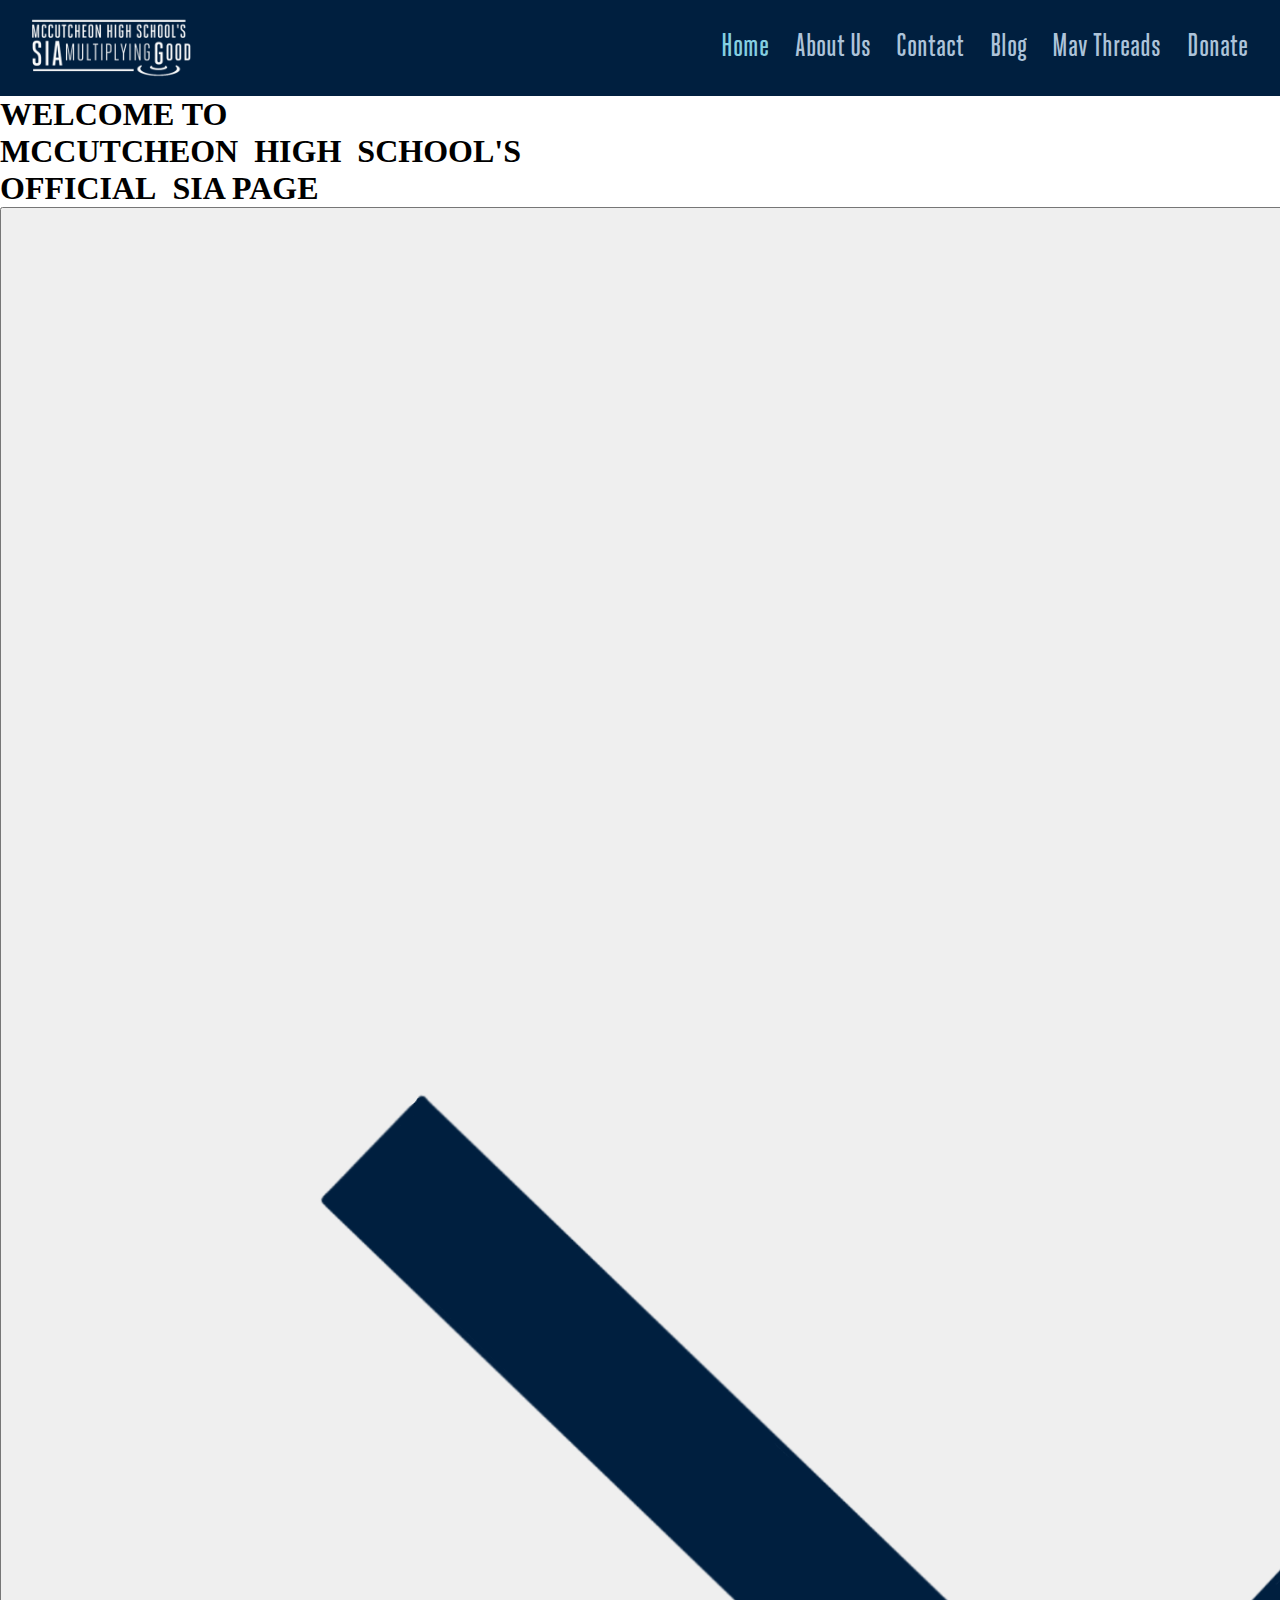
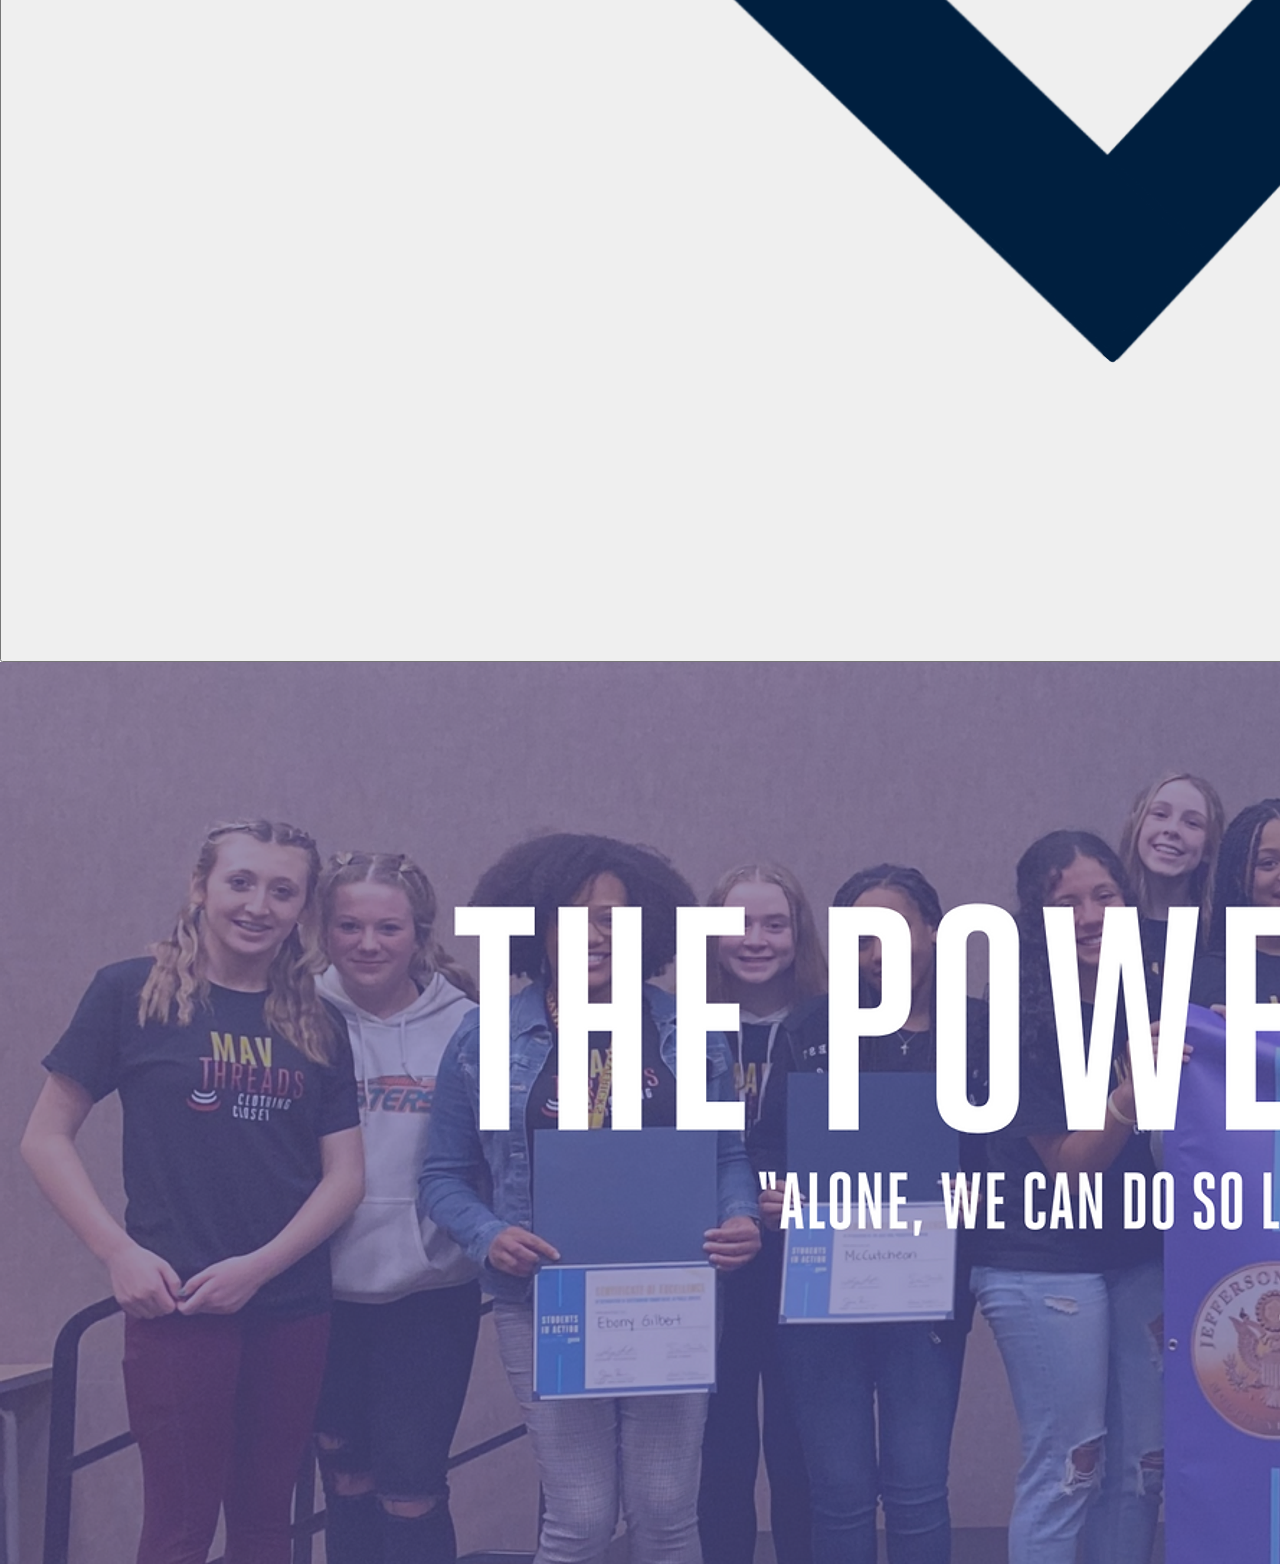
<file: index.html>
<!DOCTYPE html>

<html lang="en">
  <head>
    <meta charset="utf-8" />
    <meta name="viewport" content="width=device-width, initial-scale=1.0" />
    <meta name="website_creator" content="Owen_Wright" />
    <link rel="stylesheet" href="styles.css" />
    <!-- default favicon -->
    <link rel="icon" type="image/x-icon" href="images/favicon.ico" />
    <!-- wideley used favicon -->
    <link rel="icon" href="images/favicon.ico" sizes="32x32" type="image/ico" />
    <!-- for apple mobile devices -->
    <link
      rel="apple-touch-icon-precomposed"
      href="images/favicon.ico"
      type="image/svg"
      sizes="152x152"
    />
    <link
      rel="apple-touch-icon-precomposed"
      href="images/favicon.ico"
      type="image/svg"
      sizes="120x120"
    />
    <title>Home | SIA</title>
  </head>

  <body>
    <header>
      <nav>
        <header>
          <div class="header-wrapper">
            <a href="home.html" class="logo-name">
              <div class="logo-pic"><img src="images/sia-logo.webp" /></div>
            </a>
            <input id="menu-toggle" type="checkbox" />
            <label class="menu-button-container" for="menu-toggle">
              <div class="menu-button"></div>
            </label>
            <nav class="menu">
              <li class="name-one">
                <span><a href="home.html" class="selected">Home</a></span>
              </li>
              <li class="name-two">
                <span><a href="about.html" class="other">About Us</a></span>
              </li>
              <li class="name-three">
                <span><a href="contact.html" class="other">Contact</a></span>
              </li>
              <li class="name-four">
                <span><a href="blog.html" class="other">Blog</a></span>
              </li>
              <li class="name-five">
                <span
                  ><a href="threads.html" class="other">Mav Threads</a></span
                >
              </li>
              <li class="name-six">
                <span><a href="donate.html" class="other">Donate</a></span>
              </li>
            </nav>
          </div>
        </header>
      </nav>
    </header>
    <section class="hero">
      <div class="hero-inner">
        <h1 class="top">WELCOME TO</h1>
        <div class="divider"></div>
        <h1 class="mid">
          MCCUTCHEON <span class="dark">&nbsp;HIGH&nbsp;</span> SCHOOL'S
        </h1>
        <h1 class="bot"><span> OFFICIAL&nbsp;</span> SIA PAGE</h1>
        <div class="scroll">
          <button onClick="document.getElementById('lower').scrollIntoView();">
            <img class="arrow" src="images/arrow.png" />
          </button>
        </div>
      </div>
    </section>
    <main id="lower"><img src="images/Group-Pic.webp" /></main>
    <footer></footer>
  </body>
</html>
</file>
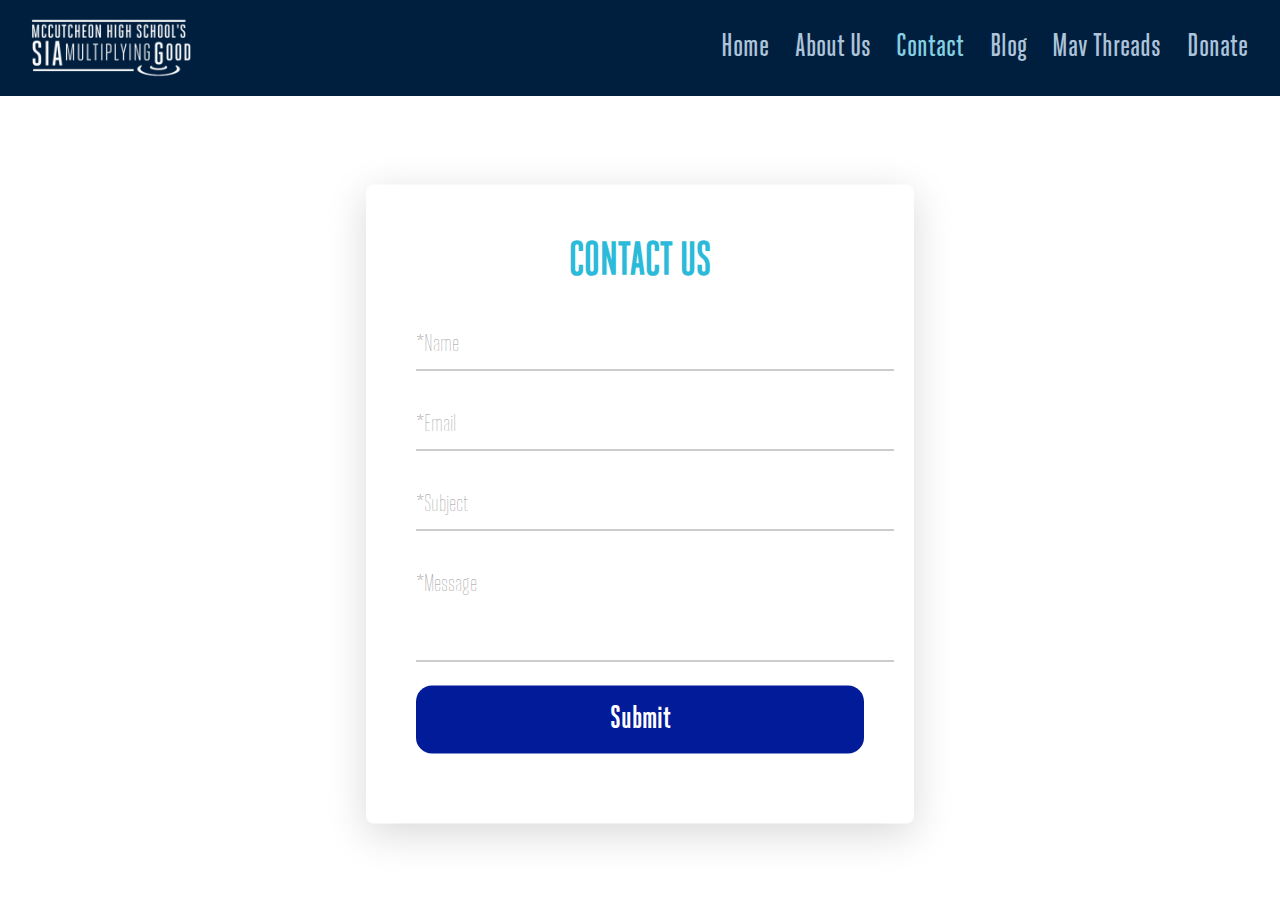
<file: contact.html>
<!DOCTYPE html>

<html lang="en">
  <head>
    <meta charset="utf-8" />
    <meta name="viewport" content="width=device-width, initial-scale=1.0" />
    <meta name="website_creator" content="Owen_Wright" />
    <link rel="stylesheet" href="styles.css" />
    <!-- default favicon -->
    <link rel="icon" type="image/x-icon" href="images/favicon.ico" />
    <!-- wideley used favicon -->
    <link rel="icon" href="images/favicon.ico" sizes="32x32" type="image/ico" />
    <!-- for apple mobile devices -->
    <link
      rel="apple-touch-icon-precomposed"
      href="images/favicon.ico"
      type="image/svg"
      sizes="152x152"
    />
    <link
      rel="apple-touch-icon-precomposed"
      href="images/favicon.ico"
      type="image/svg"
      sizes="120x120"
    />
    <title>Contact Us | SIA</title>
  </head>

  <style>
    body {
      background-repeat: no-repeat;
      background-position: center;
      text-align: center;
      width: 100vw;
      height: 100vh;
    }

    .container {
      z-index: 4;
      position: absolute;
      top: 56%;
      left: 50%;
      transform: translate(-50%, -50%);
      width: 35vw;
      background: #fff;
      padding: 50px;
      box-shadow: 0 10px 40px rgba(0, 0, 0, 0.151);
      border-radius: 0.5em;
      overflow: hidden;
    }

    .container h1 {
      color: #2bbad9;
      font-family: "HeroicCondensedRegular";
      font-size: 46px;
      margin: 0 0 30px;
      padding: 0;
      text-transform: uppercase;
    }

    .container input {
      outline: none;
      font-family: "HeroicCondensedRegular";
      padding: 15px 15px;
      margin-bottom: 30px;
      font-size: 16px;
    }

    .container label {
      font-family: "HeroicCondensedThin";
      color: #cccccc;
      font-size: 24px;
    }

    .container textarea {
      height: 80px;
      padding: 10px 15px;
      margin-bottom: 20px;
      resize: none;
      font-size: 16px;
      font-family: "HeroicCondensedRegular";
    }

    .container input,
    textarea {
      width: 100%;
      outline: none;
      border: none;
      border-bottom: 1px solid #999;
      font-family: "HeroicCondensedRegular";
    }

    button {
      background-color: #021b99;
      font-size: 32px;
      font-family: "HeroicCondensedBold";
      outline: none;
      padding: 15px 30px;
      margin-bottom: 20px;
      width: 100%;
      border-radius: 0.5em;
      border: none;
      color: #fff;
      cursor: pointer;
    }

    button:hover {
      background-color: #031fab;
    }

    .container form div {
      position: relative;
    }

    .container form div label {
      position: absolute;
      top: 10px;
      left: 0;
      pointer-events: none;
      color: #999;
      transition: 0.3s;
    }

    .container input:focus ~ label,
    .container textarea:focus ~ label,
    .container input:valid ~ label,
    .container textarea:valid ~ label {
      top: -12px;
      left: 0;
      color: black;
      font-size: 16px;
      font-weight: bold;
    }

    .container input:focus,
    .container textarea:focus,
    .container input:valid,
    .container textarea:valid {
      border-bottom: 1px solid black;
    }

    /* Responsive codes */

    @media only screen and (max-width: 700px) {
      .container {
        width: 75vw;
        padding: 25px;
        margin-top: 10vw;
      }

      input,
      textarea,
      label {
        font-size: 18px;
      }

      .container input {
        width: 65vw;
        z-index: 5;
      }

      .container textarea {
        width: 65vw;
        z-index: 5;
      }
    }
  </style>

  <body>
    <header>
      <nav>
        <header>
          <div class="header-wrapper">
            <a href="home.html" class="logo-name">
              <div class="logo-pic"><img src="images/sia-logo.webp" /></div>
            </a>
            <input id="menu-toggle" type="checkbox" />
            <label class="menu-button-container" for="menu-toggle">
              <div class="menu-button"></div>
            </label>
            <nav class="menu">
              <li class="name-one">
                <span><a href="home.html" class="other">Home</a></span>
              </li>
              <li class="name-two">
                <span><a href="about.html" class="other">About Us</a></span>
              </li>
              <li class="name-three">
                <span><a href="contact.html" class="selected">Contact</a></span>
              </li>
              <li class="name-four">
                <span><a href="blog.html" class="other">Blog</a></span>
              </li>
              <li class="name-five">
                <span
                  ><a href="threads.html" class="other">Mav Threads</a></span
                >
              </li>
              <li class="name-six">
                <span><a href="donate.html" class="other">Donate</a></span>
              </li>
            </nav>
          </div>
        </header>
      </nav>
    </header>
    <main>
      <div class="container">
        <h1>Contact Us</h1>
        <form
          class="contact"
          method="POST"
          name="contact"
          data-netlify="true"
          netlify
          action="/success"
        >
          <div>
            <input type="text" name="name" id="" required />
            <label for="">*Name</label>
          </div>
          <div>
            <input type="email" name="email" id="" required />
            <label for="">*Email</label>
          </div>
          <div>
            <input type="text" name="subject" id="" required />
            <label for="">*Subject</label>
          </div>
          <div>
            <textarea required name="message"></textarea>
            <label for="">*Message</label>
          </div>
          <div>
            <button type="submit">Submit</button>
          </div>
        </form>
      </div>
    </main>
    <footer></footer>
  </body>
</html>
</file>
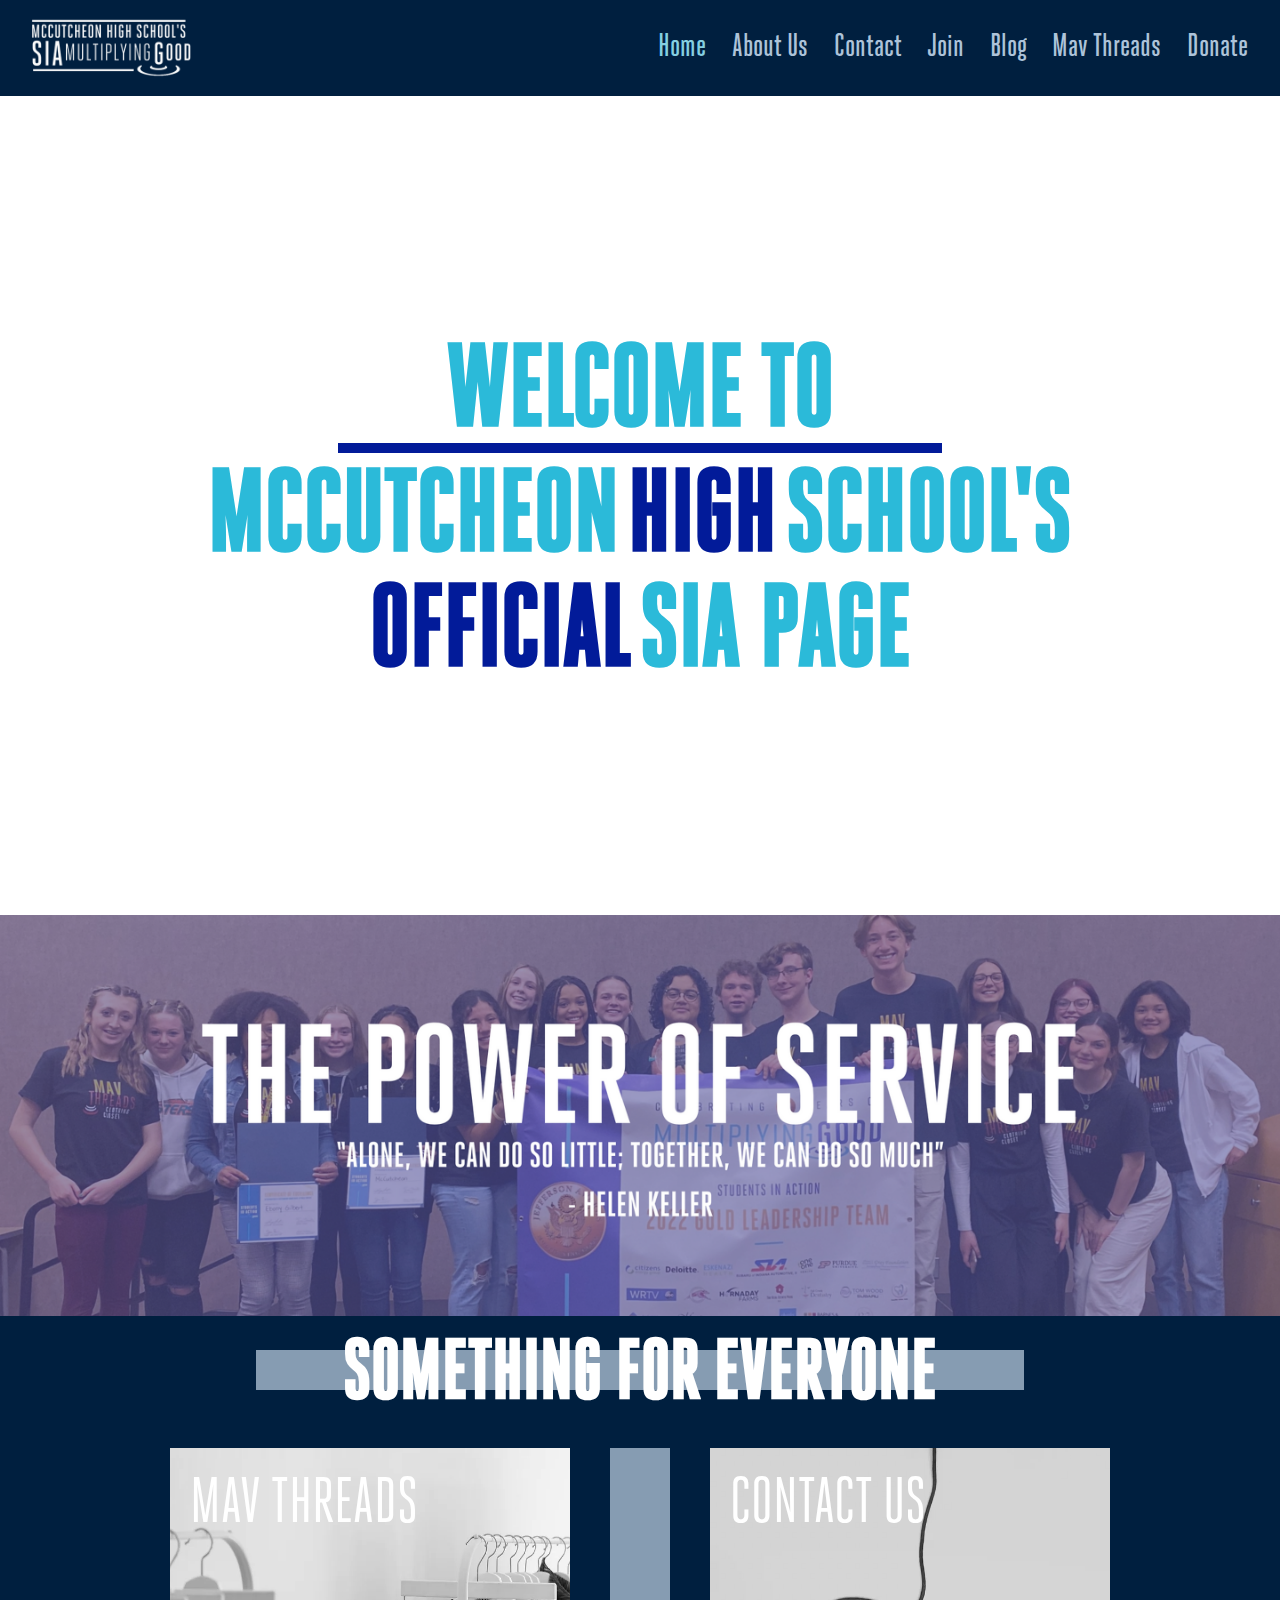
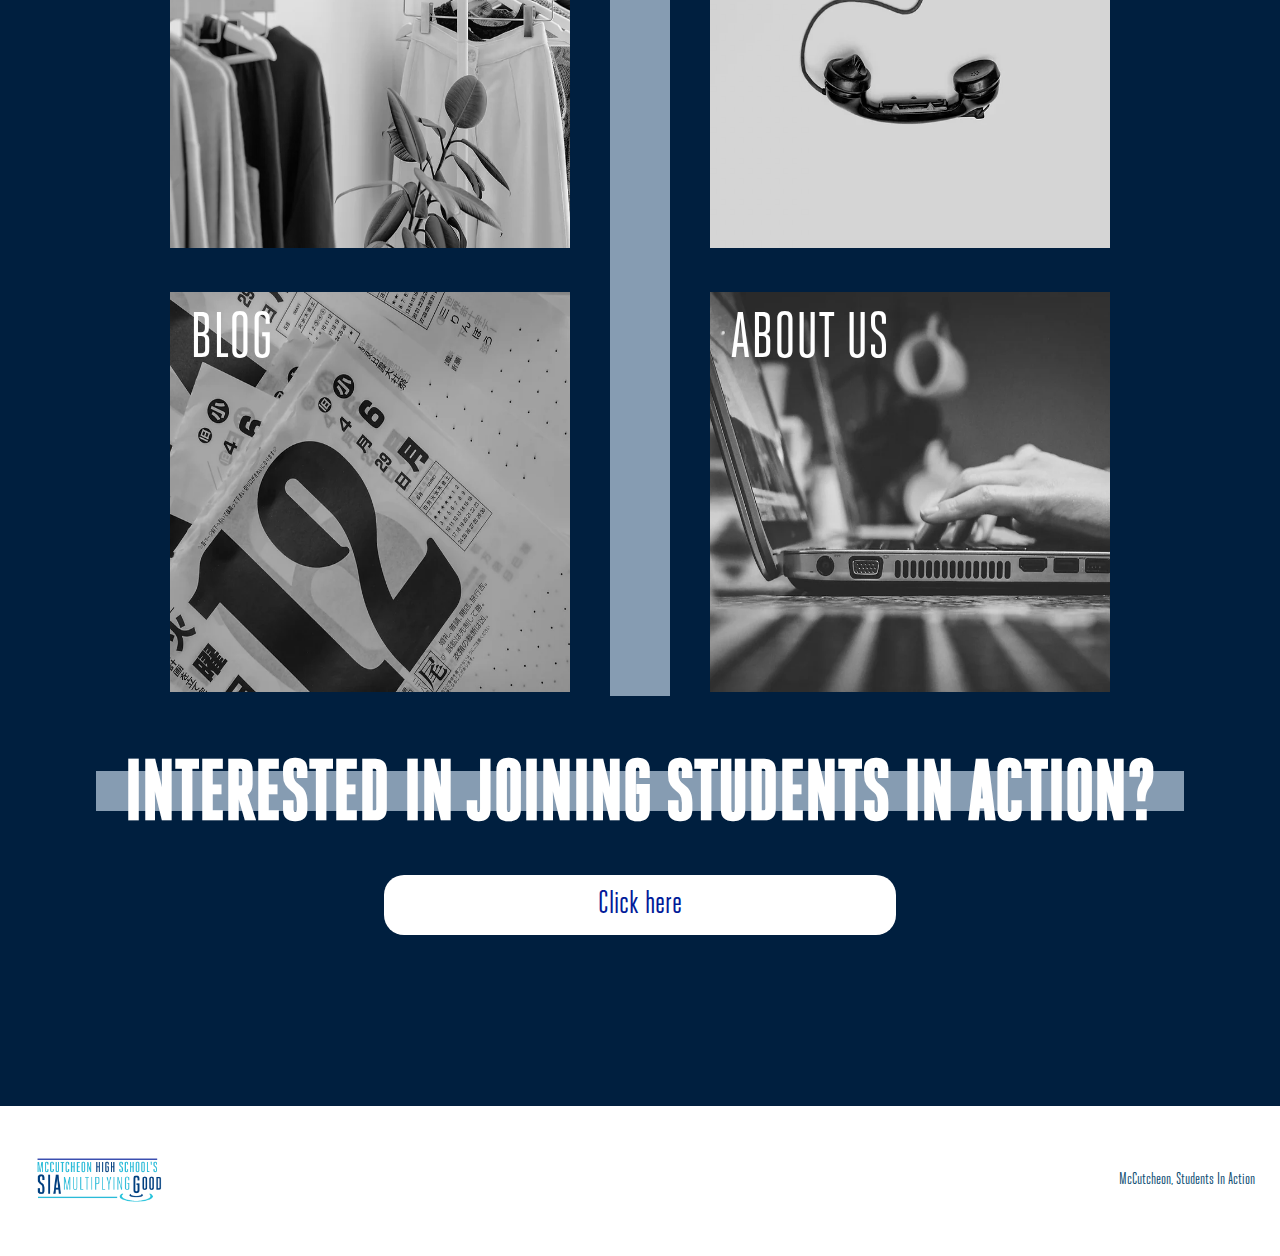
<file: home.html>
<!DOCTYPE html>

<html lang="en">
  <head>
    <meta charset="utf-8" />
    <meta name="viewport" content="width=device-width, initial-scale=1.0" />
    <meta name="website_creator" content="Owen_Wright" />
    <link rel="stylesheet" href="styles.css" />
    <!-- default favicon -->
    <link rel="icon" type="image/x-icon" href="images/favicon.ico" />
    <!-- wideley used favicon -->
    <link rel="icon" href="images/favicon.ico" sizes="32x32" type="image/ico" />
    <!-- for apple mobile devices -->
    <link
      rel="apple-touch-icon-precomposed"
      href="images/favicon.ico"
      type="image/svg"
      sizes="152x152"
    />
    <link
      rel="apple-touch-icon-precomposed"
      href="images/favicon.ico"
      type="image/svg"
      sizes="120x120"
    />
    <title>Home | SIA</title>
  </head>

  <style>
    .hero {
      width: 100vw;
      height: auto;
      display: flex;
      justify-content: center;
      align-items: center;
    }

    .hero {
      width: 100vw;
      height: 91vh;
      display: flex;
      justify-content: center;
      align-items: center;
      background-color: white;
      background-size: cover;
      background-position: center center;
      background-repeat: no-repeat;
      background-attachment: relative;
    }

    .hero h1 {
      display: flex;
      font-family: "HeroicCondensedBold";
      font-size: 9vw;
      text-align: center;
      margin-bottom: -0.2em;
    }

    .hero .divider {
      justify-self: center;
      align-self: center;
      background-color: #021b99;
      width: 70%;
      height: 10px;
    }

    .hero .top,
    .hero .mid,
    .hero .bot {
      color: #2bbad9;
    }

    .hero span {
      color: #021b99;
    }

    main img {
      max-width: 100%;
      height: auto;
      overflow: hidden;
    }

    .scroll {
      position: absolute;
      z-index: 5;
      flex-direction: row;
      display: flex;
      align-self: center;
      justify-content: center;
      text-align: center;
      font-size: 16px;
      margin-top: 35em;
    }

    .scroll button {
      background-color: #26252500;
      border: 0;
    }

    .scroll button:hover {
      cursor: pointer;
    }

    .hero-inner {
      display: flex;
      flex-direction: column;
      justify-content: center;
      align-items: center;
    }

    main .wrapper {
      display: flex;
      height: 100%;
      width: 100%;
      padding-top: 30px;
      padding-bottom: 30px;
      background-color: #001f3f;
      justify-content: center;
      align-items: center;
      flex-direction: column;
    }

    main .text-bkg {
      z-index: 60;
      height: 40px;
      width: 60%;
      background-color: #869cb2;
    }

    main {
      flex-wrap: nowrap;
      background-color: #001f3f;
    }

    main h1 {
      z-index: 65;
      margin-top: -0.75em;
      font-family: "HeroicCondensedBold";
      color: white;
      font-size: 84px;
    }

    main .button-wrapper img {
      filter: grayscale(100%);
      height: 400px;
      width: 400px;
      padding: 20px;
      padding-right: 40px;
      padding-left: 40px;
      text-align: center;
      color: white;
    }

    .button-wrapper {
      display: flex;
    }

    .button-wrapper .divider {
      display: flex;
      justify-self: center;
      align-self: center;
      margin-top: 20px;
      background-color: #869cb2;
      width: 60px;
      height: 95.5%;
    }

    .left-buttons,
    .right-buttons {
      display: flex;
      flex-wrap: nowrap;
      flex-direction: column;
    }

    .button-wrapper p {
      position: absolute;
      font-family: "HeroicCondensedRegular";
      color: white;
      font-size: 64px;
      margin-top: 40px;
      margin-left: 60px;
    }

    .button-wrapper .lower {
      margin-top: 475px;
    }

    .join {
      display: flex;
      height: 300px;
      width: 100%;
      padding-top: 30px;
      padding-bottom: 30px;
      background-color: #001f3f;
      justify-content: center;
      align-items: center;
      flex-direction: column;
    }

    .join h1 {
      z-index: 65;
      margin-top: -2em;
      font-family: "HeroicCondensedBold";
      color: white;
      font-size: 84px;
    }

    .join .text-bkg {
      z-index: 60;
      height: 40px;
      width: 85%;
      margin-top: -4.89em;
      background-color: #869cb2;
    }

    .join a {
      display: flex;
      justify-content: center;
      align-items: center;
      border: 0;
      background-color: white;
      color: #021b99;
      margin-top: 2em;
      width: 40%;
      height: 20%;
      border-radius: 20px;
      font-family: "HeroicCondensedRegular";
      font-size: 32px;
    }

    @media (max-width: 700px) {
      .hero {
        width: 100vw;
        height: 20vh;
      }

      .hero .divider {
        background-color: #021b99;
        width: 60vw;
        height: 0.3em;
      }

      .scroll {
        display: none;
      }

      main .text-bkg,
      .join .text-bkg {
        z-index: 60;
        height: 1.5em;
        width: 90%;
        background-color: #869cb2;
      }

      main h1 {
        z-index: 65;
        font-family: "HeroicCondensedBold";
        color: white;
        font-size: 44px;
      }

      main .button-wrapper img {
        filter: grayscale(100%);
        height: 150px;
        width: 150px;
        padding: 10px;
      }

      main .wrapper {
        margin-top: 20px;
      }

      .button-wrapper .divider {
        display: none;
        justify-self: center;
        align-self: center;
        margin-top: 20px;
        background-color: #869cb2;
        width: 60px;
        height: 95.5%;
      }

      .button-wrapper p {
        z-index: 99;
        position: absolute;
        font-family: "HeroicCondensedRegular";
        color: white;
        font-size: 32px;
        margin-top: 20px;
        margin-left: 20px;
      }

      .join {
        display: flex;
        height: 40px;
        width: 100%;
        padding-top: 30px;
        padding-bottom: 30px;
        background-color: #001f3f;
        justify-content: center;
        align-items: center;
        flex-direction: column;
      }

      .join .text-bkg {
        z-index: 60;
        height: 15px;
        width: 85%;
        margin-top: -1.25em;
        background-color: #869cb2;
      }

      .button-wrapper .lower {
        margin-top: 190px;
      }

      .join h1 {
        z-index: 65;
        margin-top: -2.5em;
        font-family: "HeroicCondensedBold";
        color: white;
        font-size: 20px;
      }

      .join a {
        z-index: 999;
        display: flex;
        justify-content: center;
        align-items: center;
        border: 0;
        background-color: white;
        color: #021b99;
        margin-top: 2em;
        width: 60%;
        height: 65%;
        border-radius: 20px;
        font-family: "HeroicCondensedRegular";
        font-size: 24px;
      }
    }
  </style>

  <body>
    <header>
      <nav>
        <header>
          <div class="header-wrapper">
            <a href="home.html" class="logo-name">
              <div class="logo-pic"><img src="images/sia-logo.webp" /></div>
            </a>
            <input id="menu-toggle" type="checkbox" />
            <label class="menu-button-container" for="menu-toggle">
              <div class="menu-button"></div>
            </label>
            <nav class="menu">
              <li class="name-one">
                <span><a href="home.html" class="selected">Home</a></span>
              </li>
              <li class="name-two">
                <span><a href="about.html" class="other">About Us</a></span>
              </li>
              <li class="name-three">
                <span><a href="contact.html" class="other">Contact</a></span>
              </li>
              <li class="name-four">
                <span><a href="join.html" class="other">Join</a></span>
              </li>
              <li class="name-five">
                <span><a href="blog.html" class="other">Blog</a></span>
              </li>
              <li class="name-six">
                <span
                  ><a href="threads.html" class="other">Mav Threads</a></span
                >
              </li>
              <li class="name-seven">
                <span><a href="donate.html" class="other">Donate</a></span>
              </li>
            </nav>
          </div>
        </header>
      </nav>
    </header>
    <section class="hero">
      <div class="hero-inner">
        <h1 class="top">WELCOME TO</h1>
        <div class="divider"></div>
        <h1 class="mid">
          MCCUTCHEON <span class="dark">&nbsp;HIGH&nbsp;</span> SCHOOL'S
        </h1>
        <h1 class="bot"><span> OFFICIAL&nbsp;</span> SIA PAGE</h1>
        <div class="scroll"></div>
      </div>
    </section>
    <main id="lower">
      <img src="images/Group-Pic.webp" />
      <div class="wrapper">
        <div class="text-bkg"></div>
        <h1>SOMETHING FOR EVERYONE</h1>
        <div class="button-wrapper">
          <div class="left-buttons">
            <a href="threads.html"><img src="images/thread-img.webp" /> </a>
            <p>MAV THREADS</p>
            <a href="blog.html"><img src="images/event-img.webp" /> </a>
            <p class="lower">BLOG</p>
          </div>
          <div class="center"><div class="divider"></div></div>
          <div class="right-buttons">
            <a href="contact.html"><img src="images/contact-img.webp" /> </a>
            <p>CONTACT US</p>

            <a href="about.html"><img src="images/computer-img.webp" /> </a>
            <p class="lower">ABOUT US</p>
          </div>
        </div>
      </div>
      <div class="join">
        <h1>INTERESTED IN JOINING STUDENTS IN ACTION?</h1>
        <div class="text-bkg"></div>
        <a href="join.html">Click here</a>
      </div>
    </main>
    <footer>
      <img src="images/footer.png" />
      <p1 class="footer-wrapper"> McCutcheon, Students In Action </p1>
    </footer>
  </body>
</html>
</file>
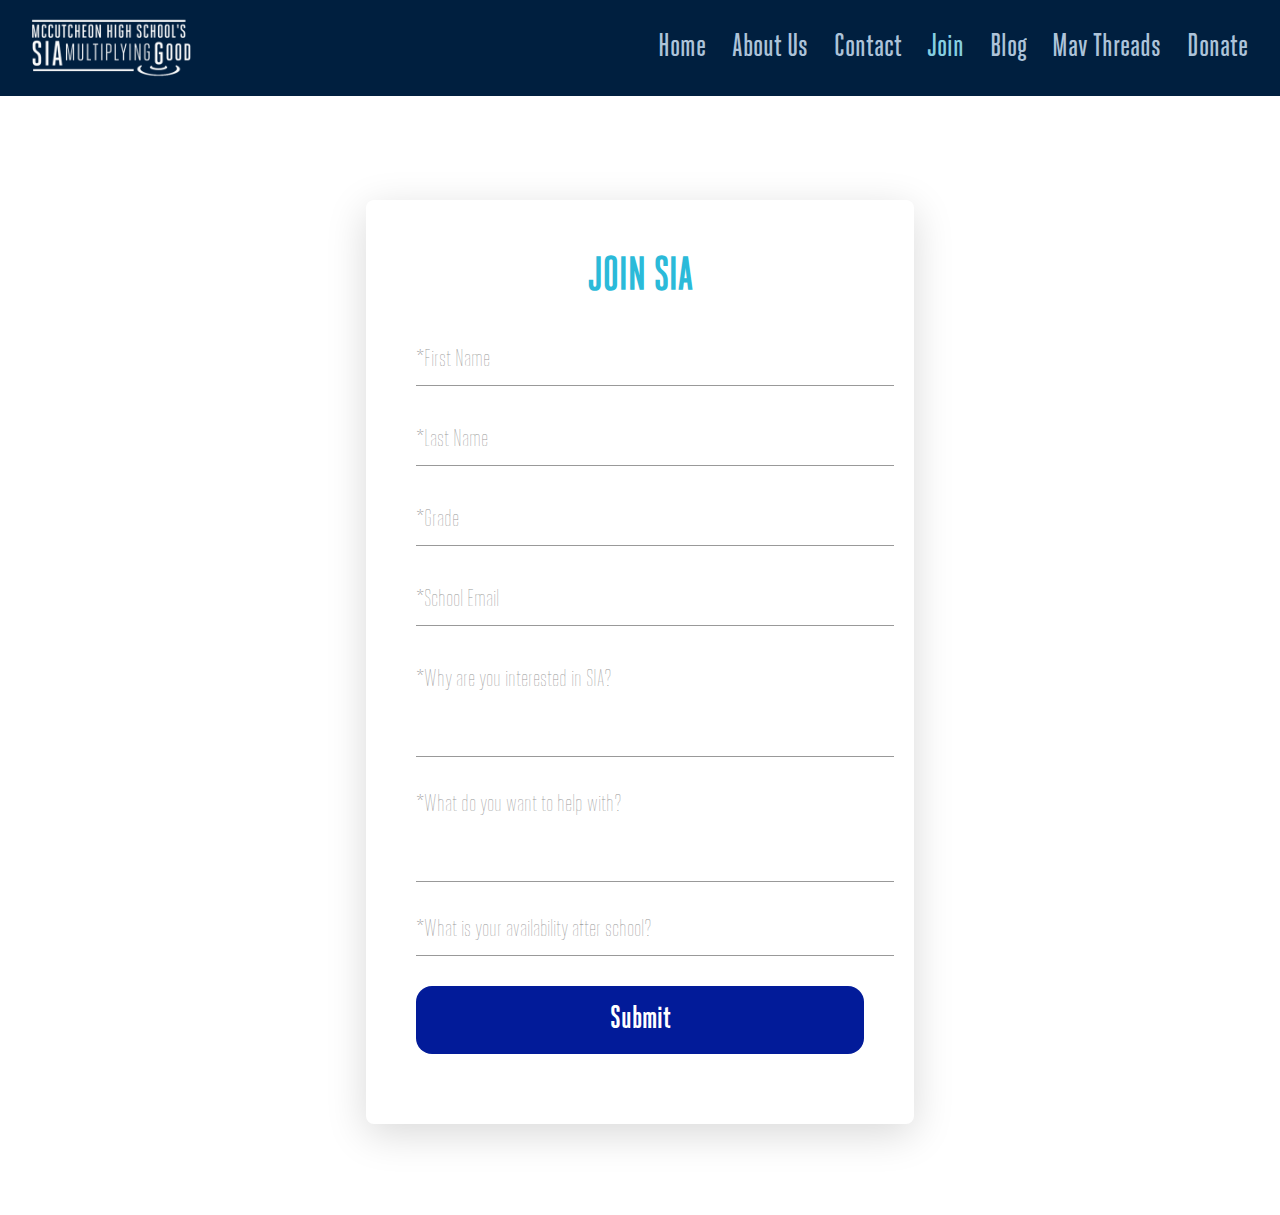
<file: join.html>
<!DOCTYPE html>

<html lang="en">
  <head>
    <meta charset="utf-8" />
    <meta name="viewport" content="width=device-width, initial-scale=1.0" />
    <meta name="website_creator" content="Owen_Wright" />
    <link rel="stylesheet" href="styles.css" />
    <!-- default favicon -->
    <link rel="icon" type="image/x-icon" href="images/favicon.ico" />
    <!-- wideley used favicon -->
    <link rel="icon" href="images/favicon.ico" sizes="32x32" type="image/ico" />
    <!-- for apple mobile devices -->
    <link
      rel="apple-touch-icon-precomposed"
      href="images/favicon.ico"
      type="image/svg"
      sizes="152x152"
    />
    <link
      rel="apple-touch-icon-precomposed"
      href="images/favicon.ico"
      type="image/svg"
      sizes="120x120"
    />
    <title>Contact Us | SIA</title>
  </head>

  <style>
    body {
      background-repeat: no-repeat;
      background-position: center;
      text-align: center;
      width: 100vw;
      height: 135vh;
    }

    .container {
      z-index: 4;
      position: absolute;
      top: 73.5%;
      left: 50%;
      transform: translate(-50%, -50%);
      width: 35vw;
      background: #fff;
      padding: 50px;
      box-shadow: 0 10px 40px rgba(0, 0, 0, 0.151);
      border-radius: 0.5em;
      overflow: hidden;
    }

    .container h1 {
      color: #2bbad9;
      font-family: "HeroicCondensedRegular";
      font-size: 46px;
      margin: 0 0 30px;
      padding: 0;
      text-transform: uppercase;
    }

    .container input {
      outline: none;
      font-family: "HeroicCondensedRegular";
      padding: 15px 15px;
      margin-bottom: 30px;
      font-size: 16px;
    }

    .container label {
      font-family: "HeroicCondensedThin";
      color: #cccccc;
      font-size: 24px;
    }

    .container textarea {
      height: 80px;
      padding: 10px 15px;
      margin-bottom: 20px;
      resize: none;
      font-size: 16px;
      font-family: "HeroicCondensedRegular";
    }

    .container input,
    textarea,
    select {
      width: 100%;
      outline: none;
      border: none;
      border-bottom: 1px solid #999;
      font-family: "HeroicCondensedRegular";
    }

    button {
      background-color: #021b99;
      font-size: 32px;
      font-family: "HeroicCondensedBold";
      outline: none;
      padding: 15px 30px;
      margin-bottom: 20px;
      width: 100%;
      border-radius: 0.5em;
      border: none;
      color: #fff;
      cursor: pointer;
    }

    button:hover {
      background-color: #031fab;
    }

    .container form div {
      position: relative;
    }

    .container form div label {
      position: absolute;
      top: 10px;
      left: 0;
      pointer-events: none;
      color: #999;
      transition: 0.3s;
    }

    .container input:focus ~ label,
    .container textarea:focus ~ label,
    .container input:valid ~ label,
    .container textarea:valid ~ label {
      top: -12px;
      left: 0;
      color: black;
      font-size: 16px;
      font-weight: bold;
    }

    .container input:focus,
    .container textarea:focus,
    .container input:valid,
    .container textarea:valid {
      border-bottom: 1px solid black;
    }

    /* Responsive codes */

    @media only screen and (max-width: 700px) {
      body {
        background-repeat: no-repeat;
        background-position: center;
        text-align: center;
        width: 100vw;
        height: 140vh;
      }

      .container {
        width: 75vw;
        padding: 25px;
        margin-top: 20vw;
      }

      input,
      textarea,
      label {
        font-size: 18px;
      }

      .container input {
        width: 65vw;
        z-index: 5;
      }

      .container textarea {
        width: 65vw;
        z-index: 5;
      }
    }
  </style>

  <body>
    <header>
      <nav>
        <header>
          <div class="header-wrapper">
            <a href="home.html" class="logo-name">
              <div class="logo-pic"><img src="images/sia-logo.webp" /></div>
            </a>
            <input id="menu-toggle" type="checkbox" />
            <label class="menu-button-container" for="menu-toggle">
              <div class="menu-button"></div>
            </label>
            <nav class="menu">
              <li class="name-one">
                <span><a href="home.html" class="other">Home</a></span>
              </li>
              <li class="name-two">
                <span><a href="about.html" class="other">About Us</a></span>
              </li>
              <li class="name-three">
                <span><a href="contact.html" class="other">Contact</a></span>
              </li>
              <li class="name-four">
                <span><a href="join.html" class="selected">Join</a></span>
              </li>
              <li class="name-five">
                <span><a href="blog.html" class="other">Blog</a></span>
              </li>
              <li class="name-six">
                <span
                  ><a href="threads.html" class="other">Mav Threads</a></span
                >
              </li>
              <li class="name-seven">
                <span><a href="donate.html" class="other">Donate</a></span>
              </li>
            </nav>
          </div>
        </header>
      </nav>
    </header>
    <main>
      <div class="container">
        <h1>Join SIA</h1>
        <form
          class="contact"
          method="POST"
          name="join"
          data-netlify="true"
          netlify
          action="/success"
        >
          <div>
            <input type="text" name="first-name" id="" required />
            <label for="">*First Name</label>
          </div>
          <div>
            <input type="text" name="last-name" id="" required />
            <label for="">*Last Name</label>
          </div>
          <div>
            <input type="number" name="grade" id="" required />
            <label for="">*Grade</label>
          </div>
          <div>
            <input type="email" name="email" id="" required />
            <label for="">*School Email</label>
          </div>
          <div>
            <textarea required name="Why are you interested in SIA?"></textarea>
            <label for="">*Why are you interested in SIA?</label>
          </div>
          <div>
            <textarea required name="What do you want to help with?"></textarea>
            <label for="">*What do you want to help with?</label>
          </div>
          <div>
            <input required name="availability" />
            <label for="">*What is your availability after school?</label>
          </div>
          <div>
            <button type="submit">Submit</button>
          </div>
        </form>
      </div>
    </main>
    <footer></footer>
  </body>
</html>
</file>
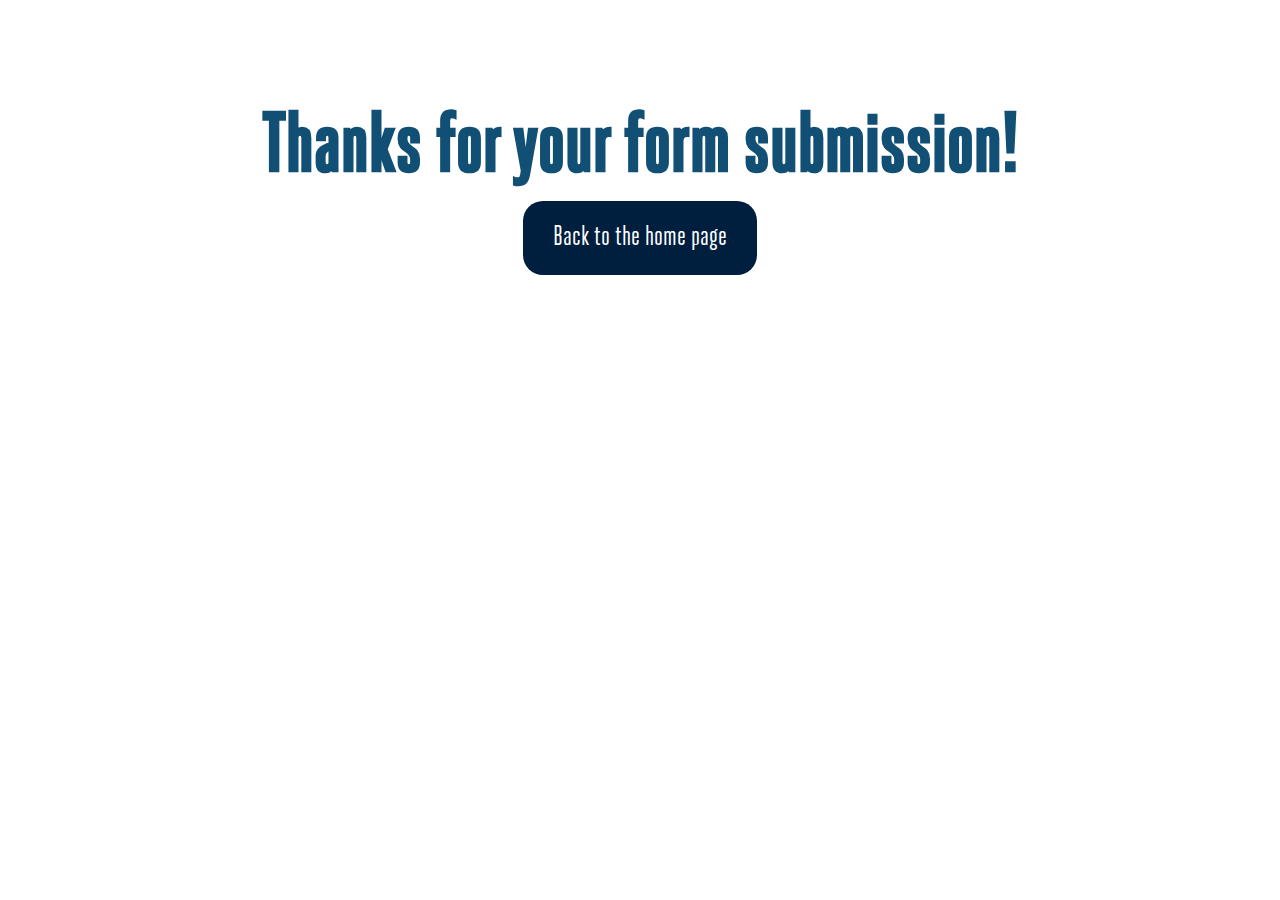
<file: success.html>
<!DOCTYPE html>

<html lang="en">
  <head>
    <meta charset="utf-8" />
    <meta name="viewport" content="width=device-width, initial-scale=1.0" />
    <meta name="website_creator" content="Owen_Wright" />
    <link rel="stylesheet" href="styles.css" />
    <!-- default favicon -->
    <link rel="icon" type="image/x-icon" href="images/favicon.ico" />
    <!-- wideley used favicon -->
    <link rel="icon" href="images/favicon.ico" sizes="32x32" type="image/ico" />
    <!-- for apple mobile devices -->
    <link
      rel="apple-touch-icon-precomposed"
      href="images/favicon.ico"
      type="image/svg"
      sizes="152x152"
    />
    <link
      rel="apple-touch-icon-precomposed"
      href="images/favicon.ico"
      type="image/svg"
      sizes="120x120"
    />
    <title>Success | SIA</title>
  </head>

  <style>
    main {
      display: flex;
      justify-content: center;
      align-items: center;
      flex-direction: column;
    }

    a {
      display: flex;
      justify-content: center;
      align-items: center;
      border: 0;
      padding-top: 20px;
      padding-bottom: 20px;
      padding-left: 30px;
      padding-right: 30px;
      background-color: #001f3f;
      color: white;
      border-radius: 20px;
      font-family: "HeroicCondensedRegular";
      font-size: 28px;
    }

    h1 {
      margin-top: 100px;
      z-index: 65;
      font-family: "HeroicCondensedBold";
      color: #114f74;
      font-size: 84px;
    }

    @media only screen and (max-width: 700px) {
      h1 {
        margin-top: 100px;
        z-index: 65;
        font-family: "HeroicCondensedBold";
        color: #114f74;
        font-size: 32px;
      }

      a {
        margin-top: 100px;
      }
    }
  </style>

  <main>
    <h1>Thanks for your form submission!</h1>
    <a href="home.html">Back to the home page</a>
  </main>
</html>
</file>
<file: styles.css>
@font-face {
  font-family: "HeroicCondensedBlack";
  src: url("fonts/HeroicCondensed-Black.otf");
}

@font-face {
  font-family: "HeroicCondensedBlack";
  src: url("fonts/HeroicCondensed-Black.otf");
}

@font-face {
  font-family: "HeroicCondensedBlackOblique";
  src: url("fonts/HeroicCondensed-BlackOblique.otf");
}

@font-face {
  font-family: "HeroicCondensedBold";
  src: url("fonts/HeroicCondensed-Bold.otf");
}

@font-face {
  font-family: "HeroicCondensedBoldOblique";
  src: url("fonts/HeroicCondensed-BoldOblique.otf");
}

@font-face {
  font-family: "HeroicCondensedBook";
  src: url("fonts/HeroicCondensed-Book.otf");
}

@font-face {
  font-family: "HeroicCondensedBookOblique";
  src: url("fonts/HeroicCondensed-BookOblique.otf");
}

@font-face {
  font-family: "HeroicCondensedHeavy";
  src: url("fonts/HeroicCondensed-Heavy.otf");
}
@font-face {
  font-family: "HeroicCondensedHeavyOblique";
  src: url("fonts/HeroicCondensed-HeavyOblique.otf");
}

@font-face {
  font-family: "HeroicCondensedLight";
  src: url("fonts/HeroicCondensed-Light.otf");
}

@font-face {
  font-family: "HeroicCondensedMedium";
  src: url("fonts/HeroicCondensed-Medium.otf");
}

@font-face {
  font-family: "HeroicCondensedMediumOblique";
  src: url("fonts/HeroicCondensed-MediumOblique.otf");
}

@font-face {
  font-family: "HeroicCondensedMediumOblique";
  src: url("fonts/HeroicCondensed-MediumOblique.otf");
}

@font-face {
  font-family: "HeroicCondensedRegular";
  src: url("fonts/HeroicCondensed-Regular.otf");
}

@font-face {
  font-family: "HeroicCondensedRegularOblique";
  src: url("fonts/HeroicCondensed-RegularOblique.otf");
}

@font-face {
  font-family: "HeroicCondensedThin";
  src: url("fonts/HeroicCondensed-Thin.otf");
}

@font-face {
  font-family: "HeroicCondensedThinOblique";
  src: url("fonts/HeroicCondensed-ThinOblique.otf");
}

body {
  overflow: visible;
}

header {
  display: flex;
  background: #001f3f;
  width: 100vw;
  height: 6em;
  max-width: 100%;
  max-height: 100%;
  margin-right: 0;
  min-height: fit-content;
}

header .other {
  color: #adc3d9;
}

.selected {
  color: #85cfe1;
}

header .other:hover {
  color: #cccccc;
}

* {
  margin: 0;
  padding: 0;
  list-style: none;
  text-decoration: none;
  scroll-behavior: smooth;
}

.header-wrapper {
  width: 100vw;
  height: 100%;
  display: flex;
  flex-direction: row;
  justify-content: space-between;
  margin: 0 auto;
}

header .logo-pic {
  display: flex;
  margin-top: 0.8em;
  margin-left: 1em;
  align-items: center;
  justify-content: center;
}

header .logo-pic img {
  display: flex;
  font-size: 32px;
  align-items: center;
  width: 6em;
  height: auto;
}

header nav {
  display: flex;
  height: 100%;
  justify-content: center;
}

.name-one,
.name-two,
.name-three,
.name-four,
.name-five,
.name-six,
.name-seven {
  display: flex;
  margin-top: 0.2em;
  flex-wrap: nowrap;
  height: fit-content;
  width: fit-content;
  text-align: center;
  display: inline-block;
  position: relative;
  font-size: 32px;
  font-family: "HeroicCondensedMedium";
  font-weight: 400;
}

.menu li:last-child {
  margin-right: 1em;
}

.menu > li {
  margin: 0 0.8rem;
  overflow: hidden;
  margin-bottom: auto;
  margin-top: auto;
  flex-wrap: nowrap;
  white-space: nowrap;
}

.menu-button-container {
  display: none;
  height: 100%;
  width: 30px;
  cursor: pointer;
  flex-direction: column;
  justify-content: center;
  align-items: center;
}

#menu-toggle {
  display: none;
}

.menu-button,
.menu-button::before,
.menu-button::after {
  display: block;
  background-color: #fff;
  position: absolute;
  height: 4px;
  width: 30px;
  transition: transform 400ms cubic-bezier(0.23, 1, 0.32, 1);
  border-radius: 2px;
}

.menu-button::before {
  content: "";
  margin-top: -8px;
}

.menu-button::after {
  content: "";
  margin-top: 8px;
}

#menu-toggle:checked + .menu-button-container .menu-button::before {
  margin-top: 0px;
  transform: rotate(405deg);
}

#menu-toggle:checked + .menu-button-container .menu-button {
  background: rgba(255, 255, 255, 0);
}

#menu-toggle:checked + .menu-button-container .menu-button::after {
  margin-top: 0px;
  transform: rotate(-405deg);
}

footer {
  display: flex;
  flex-direction: row;
  background-color: white;
  font-family: "HeroicCondensedRegular";
  grid-area: "footer";
  align-items: center;
  justify-content: space-between;
  padding-left: 25px;
  padding-right: 25px;
  z-index: 2;
  color: #114f74;
}

footer img {
  width: 150px;
  height: 150px;
}

@media (max-width: 700px) {
  .menu-button-container {
    display: flex;
    margin-right: 0.8em;
    overflow: visible;
  }

  .menu-button {
    margin-top: 0.4em;
    margin-bottom: auto;
    margin-right: 0.2em;
  }

  .menu {
    position: absolute;
    top: 2.8em;
    margin-top: 50px;
    left: 0;
    flex-direction: column;
    width: 100%;
    justify-content: flex-start;

    align-items: center;
    overflow: hidden;
    overflow-y: hidden;
    overflow-x: hidden;
  }

  #menu-toggle ~ .menu li {
    height: 0;
    margin: 0;
    padding: 0;
    border: 0;
    transition: height 400ms cubic-bezier(0.23, 1, 0.32, 1);
  }
  #menu-toggle:checked ~ .menu li {
    border: 1px solid #fff;
    height: 2.5em;
    padding: 0.5em;
    transition: height 400ms cubic-bezier(0.23, 1, 0.32, 1);
  }
  .menu > li {
    display: flex;
    justify-content: center;
    align-items: center;
    margin: 0;
    padding: 0.5em 0;
    width: 100%;
    color: white;
    background-color: #001f3f;
    z-index: 999;
  }

  .name-one,
  .name-two,
  .name-three,
  .name-four,
  .name-five,
  .name-six,
  .name-seven {
    font-size: 24px;
  }

  .menu > li:not(:last-child) {
    border-bottom: 1px solid #444;
  }

  header .logo-pic {
    margin-left: 0.2em;
  }

  footer {
    bottom: 0;
    left: 0;
    right: 0;
    height: 30px;
    height: 10px;
    padding: 25px;
  }

  footer img {
    width: 100px;
    height: 100px;
  }
}
</file>
